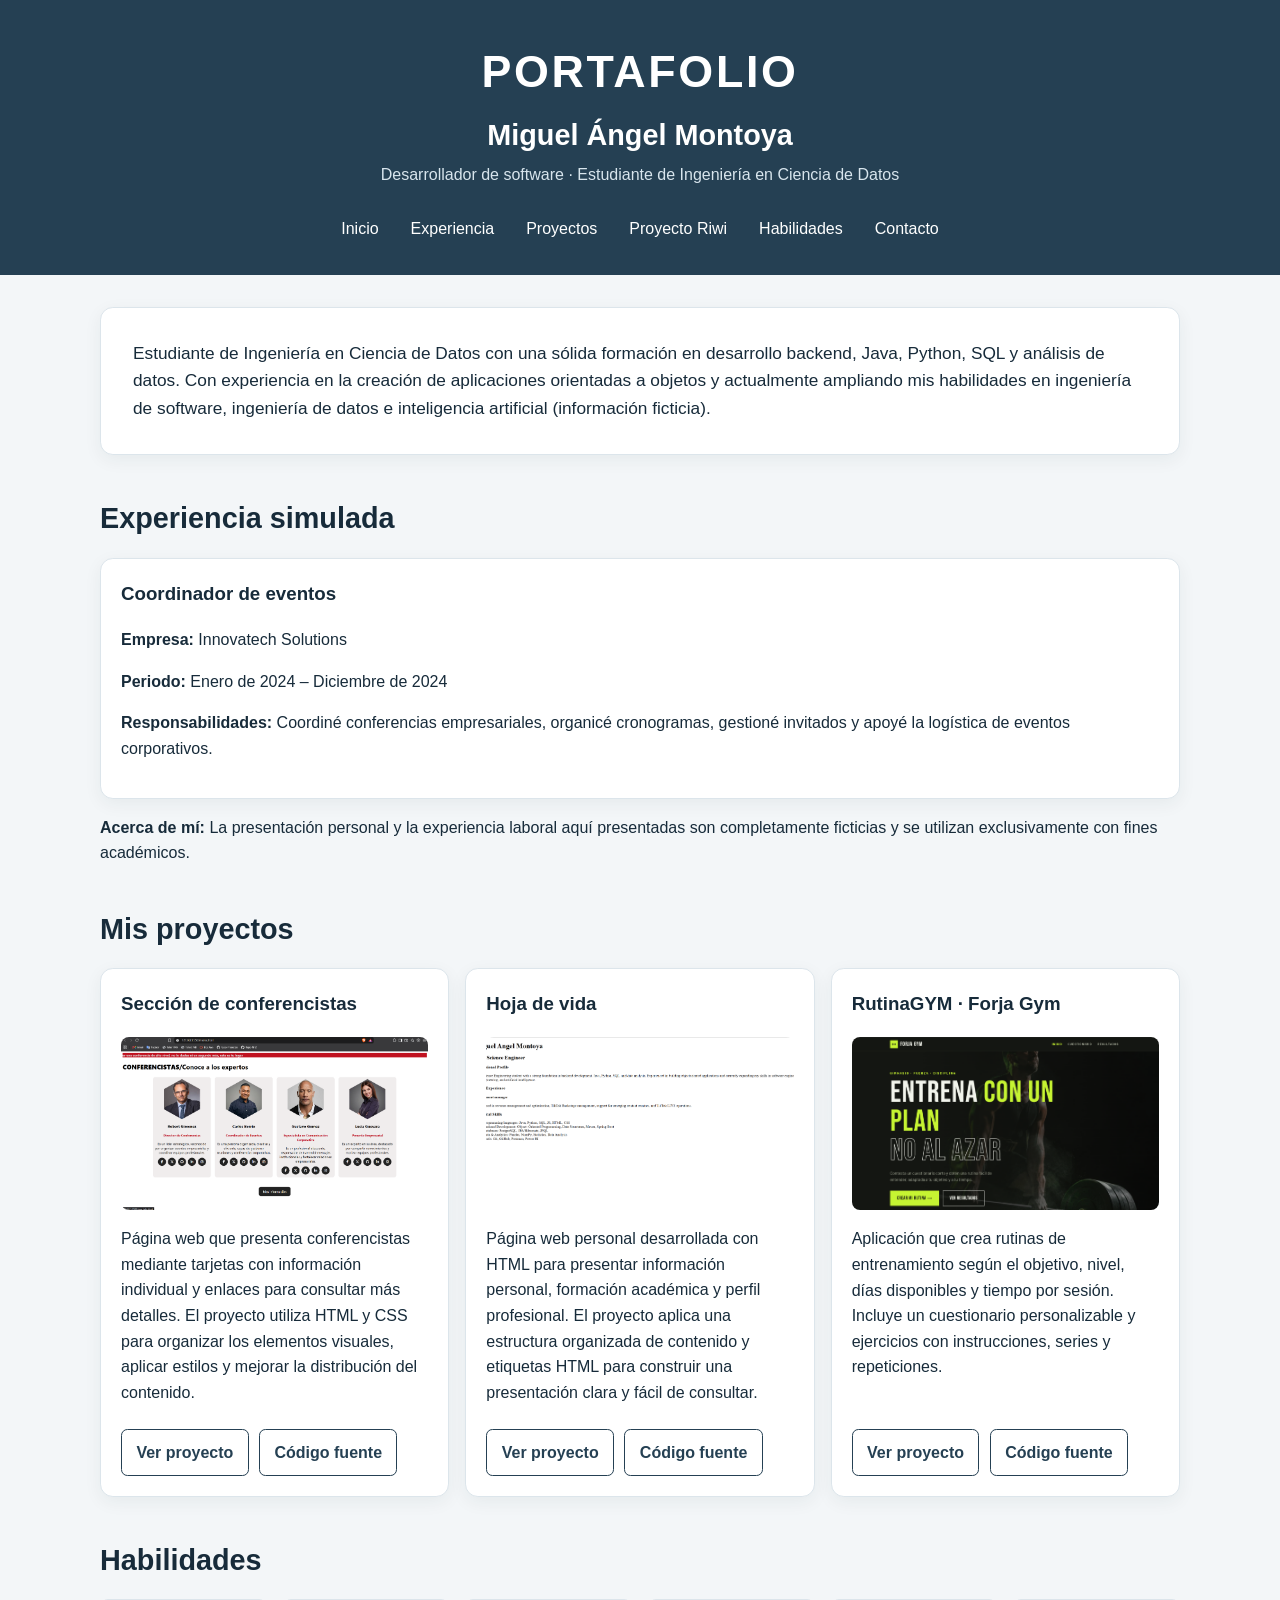
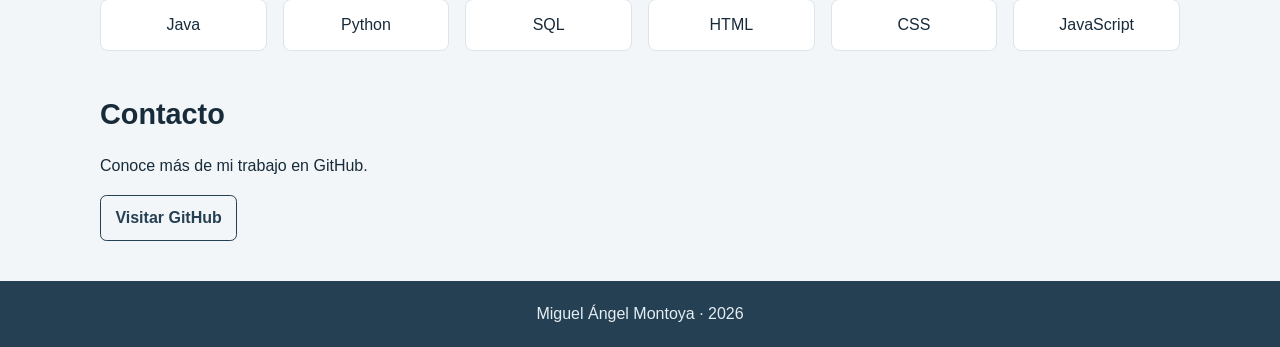
<file: index.html>
<!DOCTYPE html>
<html lang="es">

<head>
    <meta charset="UTF-8">
    <meta name="viewport" content="width=device-width, initial-scale=1.0">
    <meta name="description" content="Portafolio de Miguel Ángel Montoya: proyectos de desarrollo web, software y ciencia de datos.">
    <title>Portafolio | Miguel Ángel Montoya</title>
    <link rel="stylesheet" href="css/style.css">
</head>

<body>
    <header class="site-header" id="inicio">
        <h1>PORTAFOLIO</h1>
        <h2>Miguel Ángel Montoya</h2>
        <p>Desarrollador de software · Estudiante de Ingeniería en Ciencia de Datos</p>

        <nav class="site-nav" aria-label="Navegación principal">
            <a href="#inicio">Inicio</a>
            <a href="#experiencia">Experiencia</a>
            <a href="#proyectos">Proyectos</a>
            <a href="proyectos-riwi.html">Proyecto Riwi</a>
            <a href="#habilidades">Habilidades</a>
            <a href="#contacto">Contacto</a>
        </nav>
    </header>

    <main>
        <p class="intro">
            Estudiante de Ingeniería en Ciencia de Datos con una sólida
            formación en desarrollo backend, Java, Python, SQL y análisis
            de datos. Con experiencia en la creación de aplicaciones
            orientadas a objetos y actualmente ampliando mis habilidades
            en ingeniería de software, ingeniería de datos e inteligencia
            artificial (información ficticia).
        </p>

        <section id="experiencia">
            <h2>Experiencia simulada</h2>
            <article class="experience-card">
                <h3>Coordinador de eventos</h3>

                <p><strong>Empresa:</strong> Innovatech Solutions</p>

                <p><strong>Periodo:</strong> Enero de 2024 – Diciembre de 2024</p>

                <p>
                    <strong>Responsabilidades:</strong> Coordiné conferencias
                    empresariales, organicé cronogramas, gestioné invitados
                    y apoyé la logística de eventos corporativos.
                </p>

            </article>

            <p>
                <strong>Acerca de mí:</strong> La presentación personal y
                la experiencia laboral aquí presentadas son completamente
                ficticias y se utilizan exclusivamente con fines académicos.
            </p>
        </section>

        <section id="proyectos">
            <h2>Mis proyectos</h2>
            <div class="project-grid">
            <article class="project-card" id="conferencistas">
                <h3>Sección de conferencistas</h3>
                <img src="img/captura_seccion_conferencistas.jpeg"
                    alt="Vista previa de la página de conferencistas" loading="lazy">
                <p>
                    Página web que presenta conferencistas mediante tarjetas
                    con información individual y enlaces para consultar más
                    detalles. El proyecto utiliza HTML y CSS para organizar
                    los elementos visuales, aplicar estilos y mejorar la
                    distribución del contenido.
                </p>
                <div class="project-links">
                    <a href="https://miguel-07-2007.github.io/conferencistas/">Ver proyecto</a>
                    <a href="https://github.com/Miguel-07-2007/conferencistas">Código fuente</a>
                </div>
            </article>
            <article class="project-card" id="hoja_de_vida">
                <h3>Hoja de vida</h3>
                <img src="img/captura-hv.png"
                    alt="Vista previa de la página de hoja de vida" loading="lazy">
                <p>
                    Página web personal desarrollada con HTML para presentar
                    información personal, formación académica y perfil
                    profesional. El proyecto aplica una estructura organizada
                    de contenido y etiquetas HTML para construir una
                    presentación clara y fácil de consultar.
                </p>
                <div class="project-links">
                    <a href="https://miguel-07-2007.github.io/hoja_de_vida/">Ver proyecto</a>
                    <a href="https://github.com/Miguel-07-2007/hoja_de_vida">Código fuente</a>
                </div>
            </article>
            <article class="project-card" id="rutinagym">
                <h3>RutinaGYM · Forja Gym</h3>
                <img src="img/captura-rutinagym.png"
                    alt="Vista previa de Forja Gym, aplicación para crear rutinas de entrenamiento" loading="lazy">
                <p>
                    Aplicación que crea rutinas de entrenamiento según el objetivo,
                    nivel, días disponibles y tiempo por sesión. Incluye un cuestionario
                    personalizable y ejercicios con instrucciones, series y repeticiones.
                </p>
                <div class="project-links">
                    <a href="https://c8-nebula.github.io/RutinaGYM/">Ver proyecto</a>
                    <a href="https://github.com/C8-Nebula/RutinaGYM">Código fuente</a>
                </div>
            </article>
            </div>
        </section>

        <section id="habilidades">
            <h2>Habilidades</h2>
            <ul class="skill-list">
                <li>Java</li>
                <li>Python</li>
                <li>SQL</li>
                <li>HTML</li>
                <li>CSS</li>
                <li>JavaScript</li>
            </ul>
        </section>

        <section id="contacto">
            <h2>Contacto</h2>
            <p>Conoce más de mi trabajo en GitHub.</p>
            <a class="button-link" href="https://github.com/Miguel-07-2007">Visitar GitHub</a>
        </section>
    </main>
    <footer class="site-footer">
        <p>
            Miguel Ángel Montoya · 2026
        </p>
    </footer>

</body>

</html>
</file>
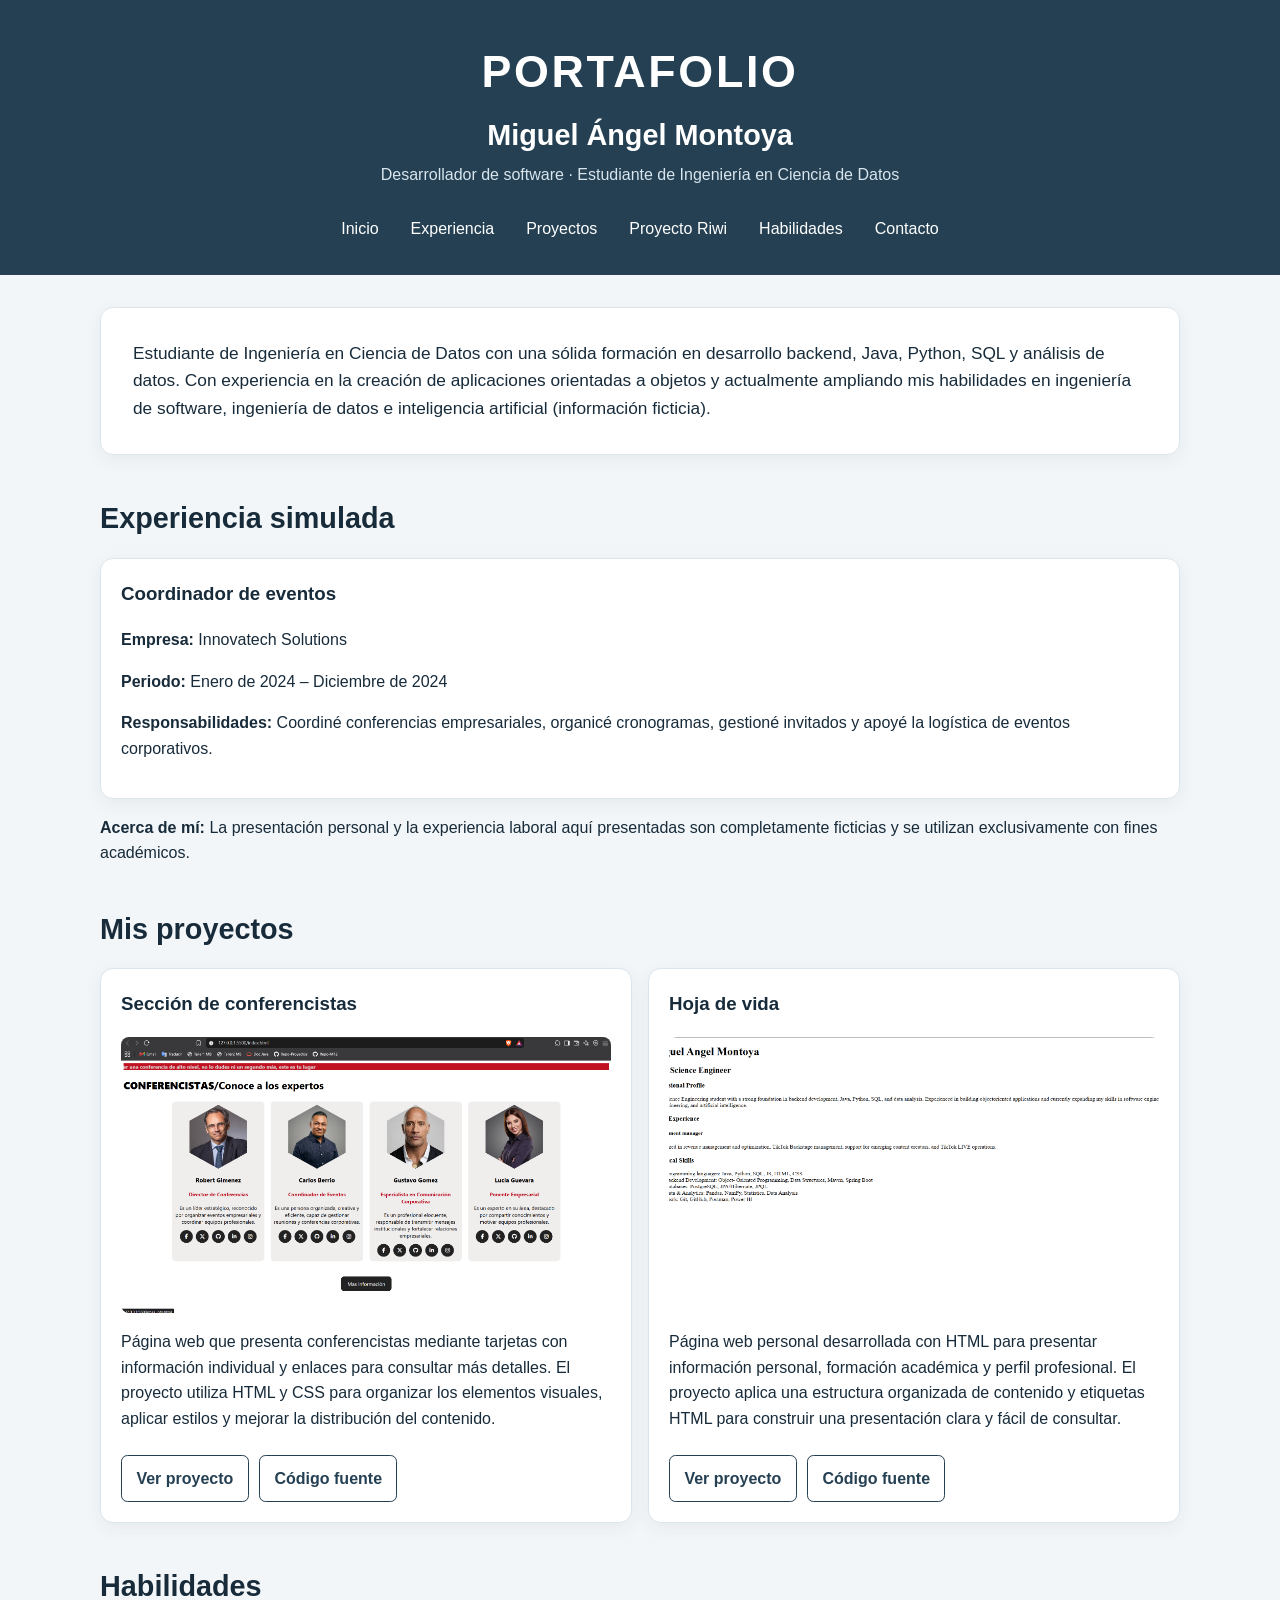
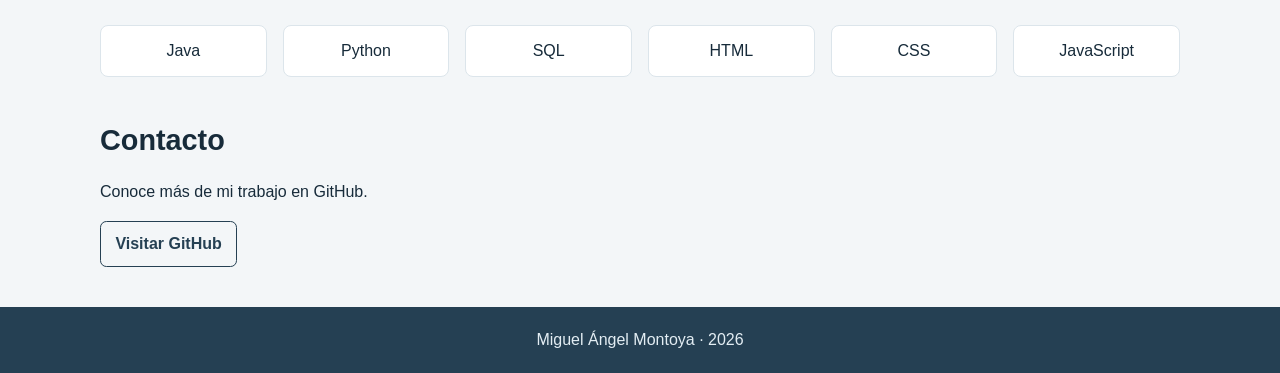
<file: pages/index.html>
<!DOCTYPE html>
<html lang="es">

<head>
    <meta charset="UTF-8">
    <meta name="viewport" content="width=device-width, initial-scale=1.0">
    <meta name="description" content="Portafolio de Miguel Ángel Montoya: proyectos de desarrollo web, software y ciencia de datos.">
    <title>Portafolio | Miguel Ángel Montoya</title>
    <link rel="stylesheet" href="../css/style.css">
</head>

<body>
    <header class="site-header" id="inicio">
        <h1>PORTAFOLIO</h1>
        <h2>Miguel Ángel Montoya</h2>
        <p>Desarrollador de software · Estudiante de Ingeniería en Ciencia de Datos</p>

        <nav class="site-nav" aria-label="Navegación principal">
            <a href="#inicio">Inicio</a>
            <a href="#experiencia">Experiencia</a>
            <a href="#proyectos">Proyectos</a>
            <a href="proyectos-riwi.html">Proyecto Riwi</a>
            <a href="#habilidades">Habilidades</a>
            <a href="#contacto">Contacto</a>
        </nav>
    </header>

    <main>
        <p class="intro">
            Estudiante de Ingeniería en Ciencia de Datos con una sólida
            formación en desarrollo backend, Java, Python, SQL y análisis
            de datos. Con experiencia en la creación de aplicaciones
            orientadas a objetos y actualmente ampliando mis habilidades
            en ingeniería de software, ingeniería de datos e inteligencia
            artificial (información ficticia).
        </p>

        <section id="experiencia">
            <h2>Experiencia simulada</h2>
            <article class="experience-card">
                <h3>Coordinador de eventos</h3>

                <p><strong>Empresa:</strong> Innovatech Solutions</p>

                <p><strong>Periodo:</strong> Enero de 2024 – Diciembre de 2024</p>

                <p>
                    <strong>Responsabilidades:</strong> Coordiné conferencias
                    empresariales, organicé cronogramas, gestioné invitados
                    y apoyé la logística de eventos corporativos.
                </p>

            </article>

            <p>
                <strong>Acerca de mí:</strong> La presentación personal y
                la experiencia laboral aquí presentadas son completamente
                ficticias y se utilizan exclusivamente con fines académicos.
            </p>
        </section>

        <section id="proyectos">
            <h2>Mis proyectos</h2>
            <div class="project-grid">
            <article class="project-card" id="conferencistas">
                <h3>Sección de conferencistas</h3>
                <img src="../img/captura_seccion_conferencistas.jpeg"
                    alt="Vista previa de la página de conferencistas" loading="lazy">
                <p>
                    Página web que presenta conferencistas mediante tarjetas
                    con información individual y enlaces para consultar más
                    detalles. El proyecto utiliza HTML y CSS para organizar
                    los elementos visuales, aplicar estilos y mejorar la
                    distribución del contenido.
                </p>
                <div class="project-links">
                    <a href="https://miguel-07-2007.github.io/conferencistas/">Ver proyecto</a>
                    <a href="https://github.com/Miguel-07-2007/conferencistas">Código fuente</a>
                </div>
            </article>
            <article class="project-card" id="hoja_de_vida">
                <h3>Hoja de vida</h3>
                <img src="../img/captura-hv.png"
                    alt="Vista previa de la página de hoja de vida" loading="lazy">
                <p>
                    Página web personal desarrollada con HTML para presentar
                    información personal, formación académica y perfil
                    profesional. El proyecto aplica una estructura organizada
                    de contenido y etiquetas HTML para construir una
                    presentación clara y fácil de consultar.
                </p>
                <div class="project-links">
                    <a href="https://miguel-07-2007.github.io/hoja_de_vida/">Ver proyecto</a>
                    <a href="https://github.com/Miguel-07-2007/hoja_de_vida">Código fuente</a>
                </div>
            </article>
            </div>
        </section>

        <section id="habilidades">
            <h2>Habilidades</h2>
            <ul class="skill-list">
                <li>Java</li>
                <li>Python</li>
                <li>SQL</li>
                <li>HTML</li>
                <li>CSS</li>
                <li>JavaScript</li>
            </ul>
        </section>

        <section id="contacto">
            <h2>Contacto</h2>
            <p>Conoce más de mi trabajo en GitHub.</p>
            <a class="button-link" href="https://github.com/Miguel-07-2007">Visitar GitHub</a>
        </section>
    </main>
    <footer class="site-footer">
        <p>
            Miguel Ángel Montoya · 2026
        </p>
    </footer>

</body>

</html>
</file>
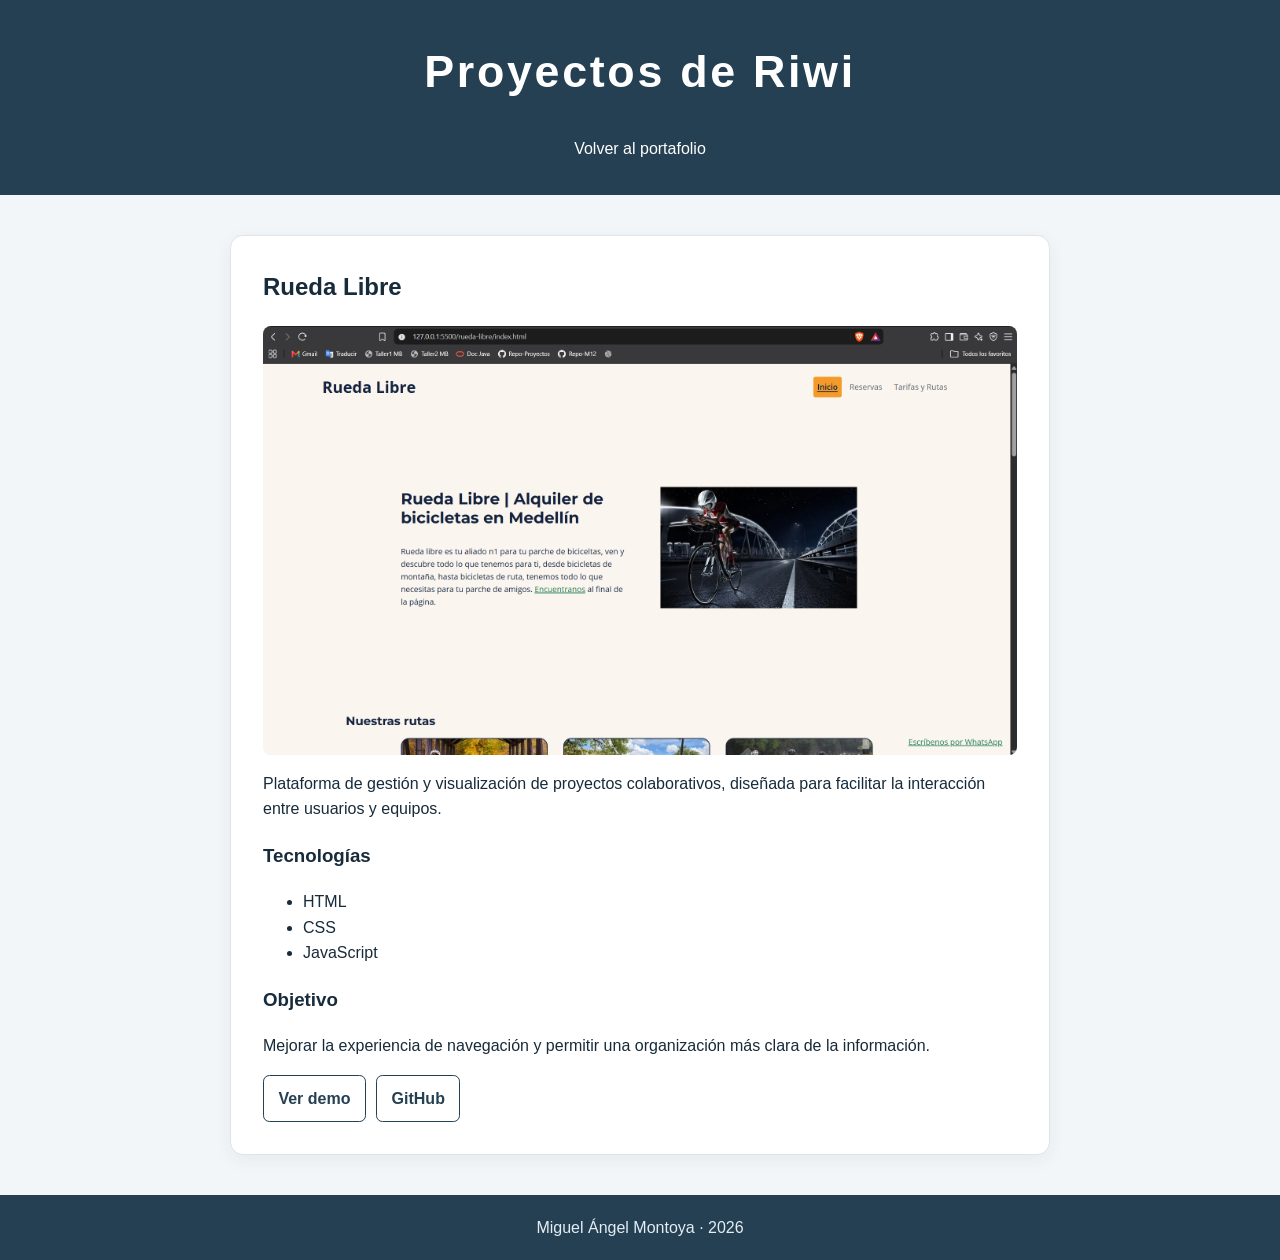
<file: pages/proyectos-riwi.html>
<!DOCTYPE html>
<html lang="es">
<head>
    <meta charset="UTF-8">
    <meta name="viewport" content="width=device-width, initial-scale=1.0">
    <meta name="description" content="Detalles del proyecto Rueda Libre realizado en Riwi.">
    <title>Rueda Libre | Portafolio</title>
    <link rel="stylesheet" href="../css/style.css">
</head>
<body>
    <header class="site-header">
        <h1>Proyectos de Riwi</h1>
        <nav class="site-nav" aria-label="Navegación principal">
            <a href="index.html">Volver al portafolio</a>
        </nav>
    </header>
    <main>
        <section>
            <article class="project">
                <header>
                    <h2>Rueda Libre</h2>
                </header>

                <img src="../img/captura-rueda-libre.png" alt="Vista previa del proyecto Rueda Libre" loading="lazy">

                <div class="project-info">
                    <p>
                        Plataforma de gestión y visualización de proyectos colaborativos,
                        diseñada para facilitar la interacción entre usuarios y equipos.
                    </p>

                    <h3>Tecnologías</h3>
                    <ul>
                        <li>HTML</li>
                        <li>CSS</li>
                        <li>JavaScript</li>
                    </ul>

                    <h3>Objetivo</h3>
                    <p>
                        Mejorar la experiencia de navegación y permitir una organización
                        más clara de la información.
                    </p>

                    <div class="project-links">
                        <a href="https://miguel-07-2007.github.io/riwi/rueda-libre/">Ver demo</a>
                        <a href="https://github.com/Miguel-07-2007/riwi">GitHub</a>
                    </div>
                </div>
            </article>
        </section>
    </main>
    <footer class="site-footer">
        <p>Miguel Ángel Montoya · 2026</p>
    </footer>
</body>
</html>
</file>
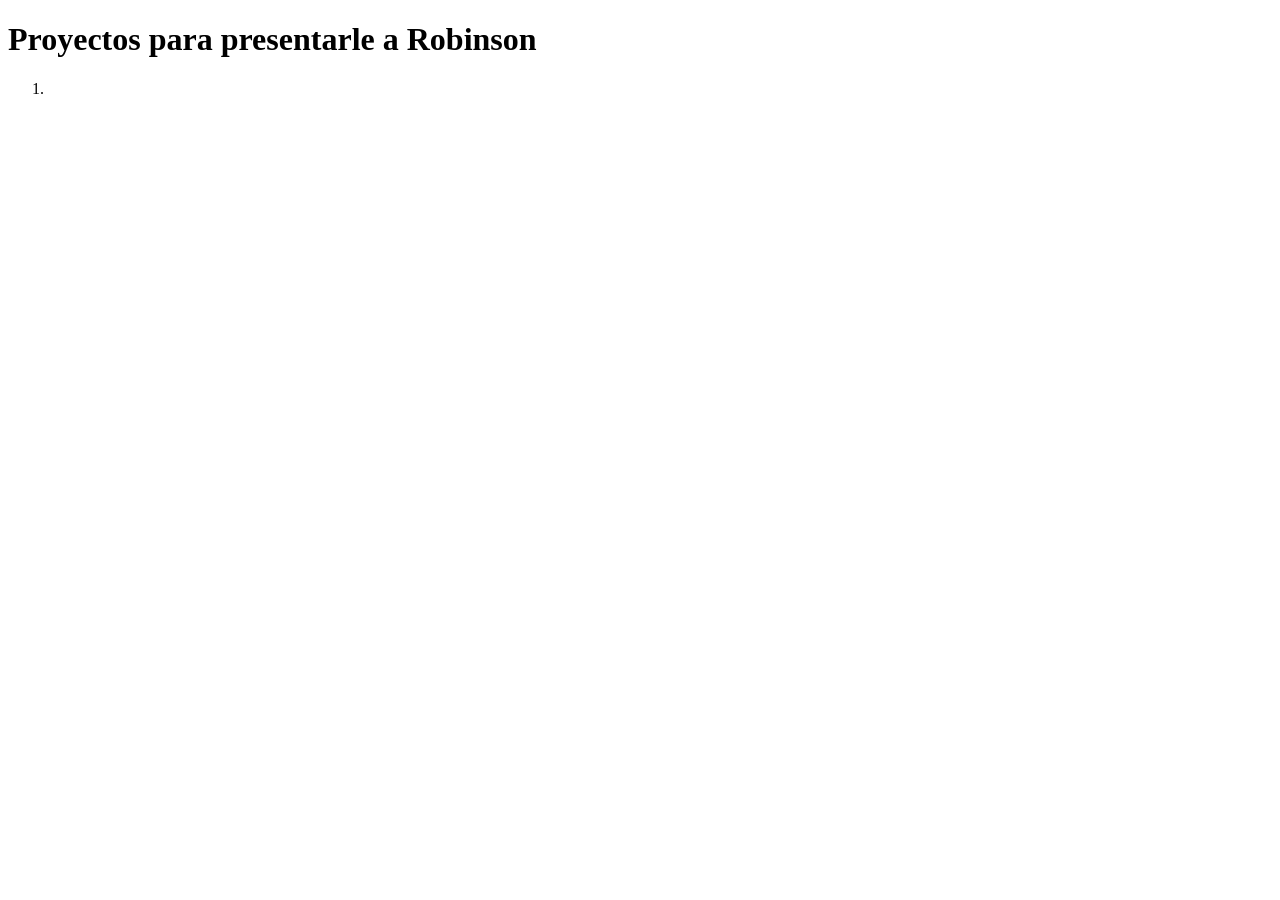
<file: pages/proyectos-robinson.html>
<!DOCTYPE html>
<html lang="en">
<head>
    <meta charset="UTF-8">
    <meta name="viewport" content="width=device-width, initial-scale=1.0">
    <title>Robinson</title>
</head>
<body>
    <h1>Proyectos para presentarle a Robinson</h1>
    <ol>
        <li>
            <h2></h2>
        </li>
    </ol>
</body>
</html>
</file>
<file: css/style.css>
:root {
    color-scheme: light;
    --color-ink: #172b3a;
    --color-muted: #526575;
    --color-primary: #254053;
    --color-primary-hover: #345d78;
    --color-surface: #ffffff;
    --color-background: #f3f6f8;
    --color-border: #dce5eb;
    --content-width: 1080px;
}

* {
    box-sizing: border-box;
}

html {
    scroll-behavior: smooth;
}

body {
    margin: 0;
    color: var(--color-ink);
    background: var(--color-background);
    font-family: "Segoe UI", Tahoma, Geneva, Verdana, sans-serif;
    line-height: 1.6;
}

a {
    color: var(--color-primary);
}

a:focus-visible {
    outline: 3px solid #e8a838;
    outline-offset: 3px;
}

.site-header {
    padding: 2rem 1.25rem 1.5rem;
    color: white;
    background: var(--color-primary);
    text-align: center;
}

.site-header h1,
.site-header h2,
.site-header p {
    margin: 0.25rem 0;
}

.site-header h1 {
    font-size: clamp(1.8rem, 5vw, 2.8rem);
    letter-spacing: 0.06em;
}

.site-header h2 {
    font-size: clamp(1.3rem, 3vw, 1.8rem);
}

.site-header p {
    color: #d8e5ed;
}

.site-nav {
    display: flex;
    flex-wrap: wrap;
    justify-content: center;
    gap: 0.4rem;
    margin: 1.25rem auto 0;
}

.site-nav a {
    padding: 0.55rem 0.8rem;
    border-radius: 0.4rem;
    color: white;
    text-decoration: none;
}

.site-nav a:hover {
    background: var(--color-primary-hover);
}

main {
    width: min(var(--content-width), calc(100% - 2rem));
    margin: 2rem auto;
}

section {
    margin-block: 2.5rem;
    scroll-margin-top: 1rem;
}

section > h2 {
    margin-bottom: 1rem;
    font-size: clamp(1.4rem, 3vw, 1.8rem);
}

.intro,
.experience-card,
.project-card,
.project {
    border: 1px solid var(--color-border);
    border-radius: 0.8rem;
    background: var(--color-surface);
    box-shadow: 0 5px 18px rgb(23 43 58 / 6%);
}

.intro {
    padding: clamp(1.25rem, 4vw, 2rem);
    font-size: 1.08rem;
}

.experience-card,
.project-card {
    padding: 1.25rem;
}

.experience-card h3,
.project-card h3 {
    margin-top: 0;
}

.project-grid,
.skill-list {
    display: grid;
    grid-template-columns: repeat(auto-fit, minmax(min(100%, 290px), 1fr));
    gap: 1rem;
}

.project-card {
    display: flex;
    flex-direction: column;
    align-items: flex-start;
}

.project-card img,
.project img {
    display: block;
    width: 100%;
    height: auto;
    border-radius: 0.5rem;
    object-fit: cover;
}

.project-card img {
    aspect-ratio: 16 / 9;
}

.project-card p {
    flex: 1;
}

.project-links {
    display: flex;
    flex-wrap: wrap;
    gap: 0.65rem;
    margin-top: 0.5rem;
}

.project-links a,
.button-link {
    display: inline-block;
    padding: 0.6rem 0.9rem;
    border: 1px solid var(--color-primary);
    border-radius: 0.4rem;
    color: var(--color-primary);
    font-weight: 600;
    text-decoration: none;
}

.project-links a:hover,
.button-link:hover {
    color: white;
    background: var(--color-primary);
}

.skill-list {
    grid-template-columns: repeat(auto-fit, minmax(130px, 1fr));
    padding: 0;
    list-style: none;
}

.skill-list li {
    padding: 0.75rem;
    border: 1px solid var(--color-border);
    border-radius: 0.5rem;
    background: var(--color-surface);
    text-align: center;
}

.project {
    max-width: 820px;
    margin: 2rem auto;
    padding: clamp(1rem, 4vw, 2rem);
}

.project > header h2 {
    margin-top: 0;
}

.project img {
    max-height: 480px;
    object-fit: contain;
    background: var(--color-background);
}

.site-footer {
    padding: 1.25rem;
    color: #e3edf3;
    background: var(--color-primary);
    text-align: center;
}

.site-footer p {
    margin: 0;
}

@media (prefers-reduced-motion: reduce) {
    html {
        scroll-behavior: auto;
    }
}
</file>
